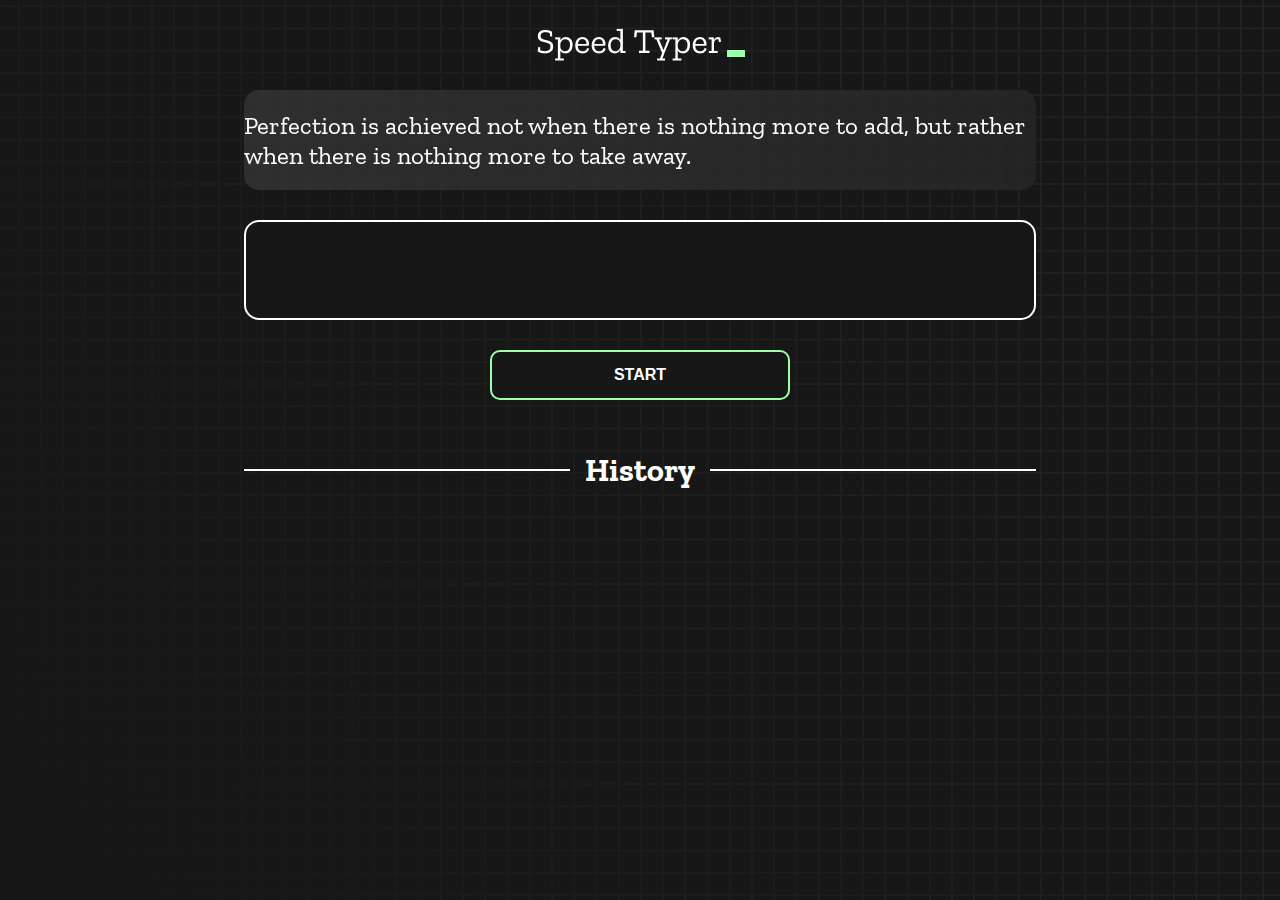
<file: index.html>
<!DOCTYPE html>
<html lang="en">
  <head>
    <meta charset="UTF-8" />
    <meta http-equiv="X-UA-Compatible" content="IE=edge" />
    <meta name="viewport" content="width=device-width, initial-scale=1.0" />
    <title>Speed Monster</title>
    <link rel="stylesheet" href="styles.css" />
    <link rel="preconnect" href="https://fonts.googleapis.com" />
    <link rel="preconnect" href="https://fonts.gstatic.com" crossorigin />
    <link
      href="https://fonts.googleapis.com/css2?family=Zilla+Slab:wght@300;400;500&display=swap"
      rel="stylesheet"
    />
  </head>
  <body>
    <!-- main -->
    <h1 class="title"><img src="./logo.png" /></h1>
    <div id="show-time"></div>

    <div class="box-container">
      <div id="question"></div>

      <div id="display" class="inactive"></div>
      <div class="buttons">
        <button id="start">START</button>
      </div>

      <div class="divider-container">
        <div class="line"></div>
        <h1 class="title2">History</h1>
        <div class="line"></div>
      </div>
      <div id="histories"></div>
    </div>

    <div id="countdown"></div>
    <div id="modal-background" class="hidden"></div>
    <div id="result" class="hidden"></div>

    <script src="./history.js"></script>
    <script src="./script.js"></script>
  </body>
</html>
</file>
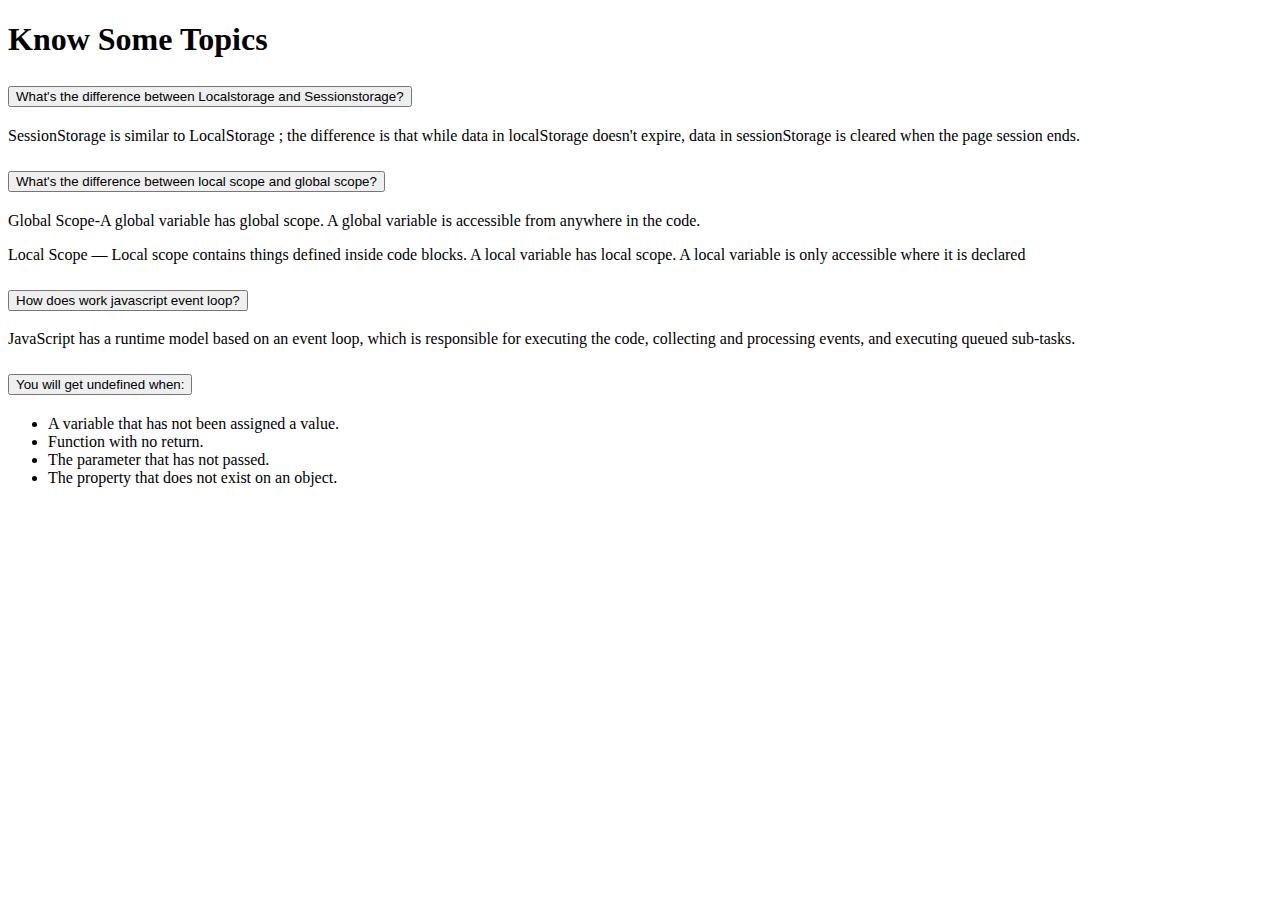
<file: blog.html>
<!DOCTYPE html>
<html lang="en">
<head>
    <meta charset="UTF-8">
    <meta http-equiv="X-UA-Compatible" content="IE=edge">
    <meta name="viewport" content="width=device-width, initial-scale=1.0">
    <title>Blog</title>
    <!-- bootstrap link -->
    <link href="https://cdn.jsdelivr.net/npm/bootstrap@5.2.1/dist/css/bootstrap.min.css" rel="stylesheet" integrity="sha384-iYQeCzEYFbKjA/T2uDLTpkwGzCiq6soy8tYaI1GyVh/UjpbCx/TYkiZhlZB6+fzT" crossorigin="anonymous">

</head>
<body>
<main>
    <section >
        <h1 class="text-center mt-5">Know Some Topics</h1>
        <div class="w-75 mx-auto pt-4">
          <div class="accordion accordion-flush border" id="accordionFlushExample">
            <div class="accordion-item">
              <h2 class="accordion-header" id="flush-headingOne">
                <button class="accordion-button collapsed" type="button" data-bs-toggle="collapse" data-bs-target="#flush-collapseOne" aria-expanded="false" aria-controls="flush-collapseOne">
                    What's the difference between Localstorage and Sessionstorage?
                </button>
              </h2>
              <div id="flush-collapseOne" class="accordion-collapse collapse" aria-labelledby="flush-headingOne" data-bs-parent="#accordionFlushExample">
                <div class="accordion-body">SessionStorage is similar to LocalStorage ; the difference is that while data in localStorage doesn't expire, data in sessionStorage is cleared when the page session ends.</div>
              </div>
            </div>
            <div class="accordion-item">
              <h2 class="accordion-header" id="flush-headingTwo">
                <button class="accordion-button collapsed" type="button" data-bs-toggle="collapse" data-bs-target="#flush-collapseTwo" aria-expanded="false" aria-controls="flush-collapseTwo">
                    What's the difference between local scope and global scope?
                </button>
              </h2>
              <div id="flush-collapseTwo" class="accordion-collapse collapse" aria-labelledby="flush-headingTwo" data-bs-parent="#accordionFlushExample">
                <div class="accordion-body"><p>
                    Global Scope-A global variable has global scope. A global variable is accessible from anywhere in the code.</p>
                  <p>
                    Local Scope — Local scope contains things defined inside code blocks. A local variable has local scope. A local variable is only accessible where it is declared</p></div>
              </div>
            </div>
            <div class="accordion-item">
              <h2 class="accordion-header" id="flush-headingThree">
                <button class="accordion-button collapsed" type="button" data-bs-toggle="collapse" data-bs-target="#flush-collapseThree" aria-expanded="false" aria-controls="flush-collapseThree">
                    How does work javascript event loop?
                </button>
              </h2>
              <div id="flush-collapseThree" class="accordion-collapse collapse" aria-labelledby="flush-headingThree" data-bs-parent="#accordionFlushExample">
                <div class="accordion-body">JavaScript has a runtime model based on an event loop, which is responsible for executing the code, collecting and processing events, and executing queued sub-tasks.</div>
              </div>
            </div>
            <div class="accordion-item">
                <h2 class="accordion-header" id="flush-headingFour">
                  <button class="accordion-button collapsed" type="button" data-bs-toggle="collapse" data-bs-target="#flush-collapseFour" aria-expanded="false" aria-controls="flush-collapseFour">
                    You will get undefined when:
                  </button>
                </h2>
                <div id="flush-collapseFour" class="accordion-collapse collapse" aria-labelledby="flush-headingFour" data-bs-parent="#accordionFlushExample">
                  <div class="accordion-body"><ul>
                    <li>A variable that has not been assigned a value.</li>
                    <li>Function with no return.</li>
                    <li>The parameter that has not passed.</li>
                    <li>The property that does not exist on an object.</li>
                  </ul></div>
                </div>
              </div>
          </div>
        </div>
    </section>
</main>

    <script src="https://cdn.jsdelivr.net/npm/bootstrap@5.2.1/dist/js/bootstrap.bundle.min.js" integrity="sha384-u1OknCvxWvY5kfmNBILK2hRnQC3Pr17a+RTT6rIHI7NnikvbZlHgTPOOmMi466C8" crossorigin="anonymous"></script>
</body>
</html>
</file>
<file: styles.css>
* {
  padding: 0;
  margin: 0;
  box-sizing: border-box;
}

body {
  background-image: url("./bg.png");
  background-size: cover;
  background-position: left top;
  font-family: "Zilla Slab", serif;
}

.box-container {
  width: 70%;
  margin: 0 auto;
}

#question {
  height: 100px;
  display: flex;
  align-items: center;
  justify-content: center;
  color: white;
  font-size: 25px;
  border-radius: 15px;
  background: rgb(255, 255, 255);
  background: linear-gradient(
    92.49deg,
    rgba(255, 255, 255, 0.1) 0.18%,
    rgba(255, 255, 255, 0.05) 99.85%
  );
  backdrop-filter: blur(5px);
  margin-bottom: 30px;
}

#display {
  height: 100px;
  display: flex;
  flex-wrap: wrap;
  align-items: center;
  padding-left: 5rem;
  color: white;
  font-size: 32px;
  background-color: #171717;
  border: 2px solid #9dffad;
  border-radius: 15px;
}

#countdown {
  position: fixed;
  height: 100vh;
  width: 100vw;
  background-color: rgba(0, 0, 0, 0.8);
  top: 0;
  left: 0;
  display: flex;
  align-items: center;
  justify-content: center;
  font-size: 3rem;
  color: white;
  display: none;
}
#result {
  position: fixed;
  top: 40%; 
  left: 50%;
  transform: translate(-50%, -50%);
  height: 250px;
  width: 400px;
  background-color: #171717;
  border-radius: 15px;
  border: 2px solid #9dffad;
  color: white;
  text-align: center;
  padding: 2rem;
}
#show-time{
  text-align: center;
  color: white;
  margin: 10px 0;
}

.green {
  color: #9dffad;
}
.red {
  color: #eb6565;
}
.bold {
  font-weight: 700;
}
.inactive {
  border: 2px solid white !important;
}
.hidden {
  display: none;
}
.title {
  text-align: center;
  color: white;
  margin: 20px 0;
}

.divider-container {
  height: 80px;
  display: flex;
  justify-content: center;
  align-items: center;
  gap: 15px;
  margin: 0 auto;
}

.line {
  height: 2px;
  background: white;
  width: 100%;
}

.title2 {
  color: white;
  display: block;
}

.buttons {
  display: flex;
  justify-content: center;
  margin: 30px 0;
}
button {
  padding: 10px 20px;
  border: none;
  font-size: 16px;
  font-weight: bold;
  width: 300px;
  height: 50px;
  color: white;
  background-color: #171717;
  border-radius: 10px;
  border: 2px solid #9dffad;
  cursor: pointer;
}

#histories {
  display: flex;
  flex-wrap: wrap;
  justify-content: space-around;
}

.card {
  width: 100%;
  height: 100%;
  padding: 50px;
  display: flex;
  justify-content: space-between;
  align-items: center;
  padding: 20px 30px;
  color: white;
  border-radius: 15px;
  background: rgb(255, 255, 255);
  background: linear-gradient(
    92.49deg,
    rgba(255, 255, 255, 0.1) 0.18%,
    rgba(255, 255, 255, 0.05) 99.85%
  );
  backdrop-filter: blur(5px);
  margin-bottom: 30px;
}
.card p{
  color: #e3c3c3;
}

#modal-background {
  background: rgb(255, 255, 255);
  background: linear-gradient(
    92.49deg,
    rgba(255, 255, 255, 0.1) 0.18%,
    rgba(255, 255, 255, 0.05) 99.85%
  );
  backdrop-filter: blur(5px);
  height: 100vh;
  width: 100%;
  position: fixed;
  top: 0;
  
}

@media only screen and (max-width: 700px) {
  .box-container {
    padding: 0 20px;
    width: 100%;
  }
  .card {
    flex-direction: column;
  }
}
@media only screen and (min-width: 701px) {
  .box-container {
    padding: 0 20px;
    width: 65%;
  }
  .card {
    width: 31%;
    flex-direction: column;
  }
  .card h3{
    text-align: center;
  }
  .card p{
    margin-top: 8px;
  }
}
</file>
